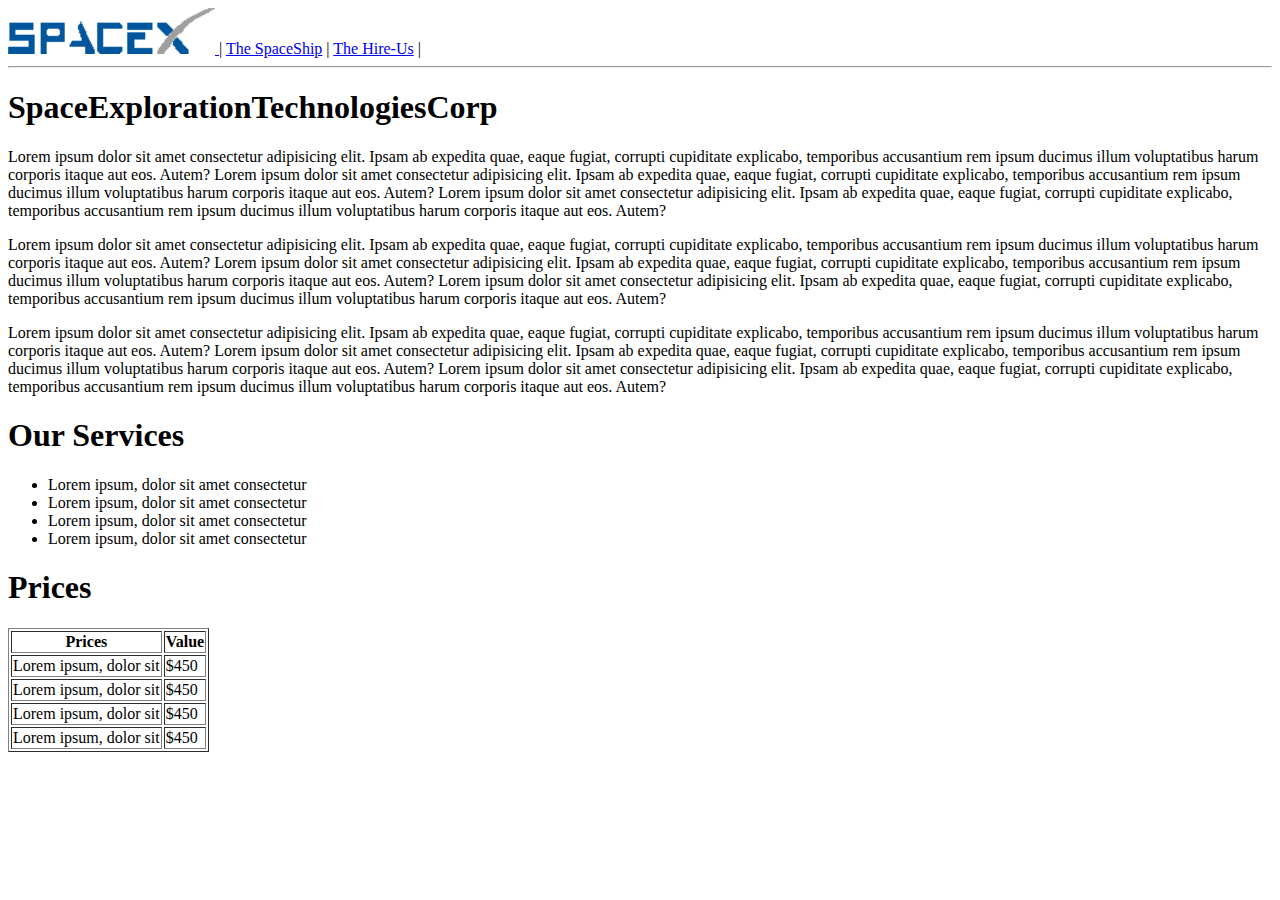
<file: criando-um-site/index.html>
<!DOCTYPE html>
<html lang="pt-br">
  <head>
    <title>SpaceX</title>
  </head>
  <body>
    <header>
      <nav>
        <a href="index.html">
          <img src="logo.png" alt="" />
        </a>
        |
        <a href="spaceship.html">The SpaceShip</a>
        |
        <a href="hire-us.html">The Hire-Us</a>
        |
      </nav>
      <hr />
    </header>
    <section>
      <section>
        <h1>SpaceExplorationTechnologiesCorp</h1>
        <p>
          Lorem ipsum dolor sit amet consectetur adipisicing elit. Ipsam ab
          expedita quae, eaque fugiat, corrupti cupiditate explicabo, temporibus
          accusantium rem ipsum ducimus illum voluptatibus harum corporis itaque
          aut eos. Autem? Lorem ipsum dolor sit amet consectetur adipisicing
          elit. Ipsam ab expedita quae, eaque fugiat, corrupti cupiditate
          explicabo, temporibus accusantium rem ipsum ducimus illum voluptatibus
          harum corporis itaque aut eos. Autem? Lorem ipsum dolor sit amet
          consectetur adipisicing elit. Ipsam ab expedita quae, eaque fugiat,
          corrupti cupiditate explicabo, temporibus accusantium rem ipsum
          ducimus illum voluptatibus harum corporis itaque aut eos. Autem?
        </p>
        <p>
          Lorem ipsum dolor sit amet consectetur adipisicing elit. Ipsam ab
          expedita quae, eaque fugiat, corrupti cupiditate explicabo, temporibus
          accusantium rem ipsum ducimus illum voluptatibus harum corporis itaque
          aut eos. Autem? Lorem ipsum dolor sit amet consectetur adipisicing
          elit. Ipsam ab expedita quae, eaque fugiat, corrupti cupiditate
          explicabo, temporibus accusantium rem ipsum ducimus illum voluptatibus
          harum corporis itaque aut eos. Autem? Lorem ipsum dolor sit amet
          consectetur adipisicing elit. Ipsam ab expedita quae, eaque fugiat,
          corrupti cupiditate explicabo, temporibus accusantium rem ipsum
          ducimus illum voluptatibus harum corporis itaque aut eos. Autem?
        </p>
        <p>
          Lorem ipsum dolor sit amet consectetur adipisicing elit. Ipsam ab
          expedita quae, eaque fugiat, corrupti cupiditate explicabo, temporibus
          accusantium rem ipsum ducimus illum voluptatibus harum corporis itaque
          aut eos. Autem? Lorem ipsum dolor sit amet consectetur adipisicing
          elit. Ipsam ab expedita quae, eaque fugiat, corrupti cupiditate
          explicabo, temporibus accusantium rem ipsum ducimus illum voluptatibus
          harum corporis itaque aut eos. Autem? Lorem ipsum dolor sit amet
          consectetur adipisicing elit. Ipsam ab expedita quae, eaque fugiat,
          corrupti cupiditate explicabo, temporibus accusantium rem ipsum
          ducimus illum voluptatibus harum corporis itaque aut eos. Autem?
        </p>
      </section>
      <section>
        <h1>Our Services</h1>
        <ul>
          <li>Lorem ipsum, dolor sit amet consectetur</li>
          <li>Lorem ipsum, dolor sit amet consectetur</li>
          <li>Lorem ipsum, dolor sit amet consectetur</li>
          <li>Lorem ipsum, dolor sit amet consectetur</li>
        </ul>
      </section>
      <section>
        <h1>Prices</h1>
        <table border="1">
          <thead>
            <th>Prices</th>
            <th>Value</th>
          </thead>
          <tbody>
            <tr>
              <td>Lorem ipsum, dolor sit</td>
              <td>$450</td>
            </tr>
            <tr>
              <td>Lorem ipsum, dolor sit</td>
              <td>$450</td>
            </tr>
            <tr>
              <td>Lorem ipsum, dolor sit</td>
              <td>$450</td>
            </tr>
            <tr>
              <td>Lorem ipsum, dolor sit</td>
              <td>$450</td>
            </tr>
          </tbody>
        </table>
      </section>
    </section>
  </body>
</html>
</file>
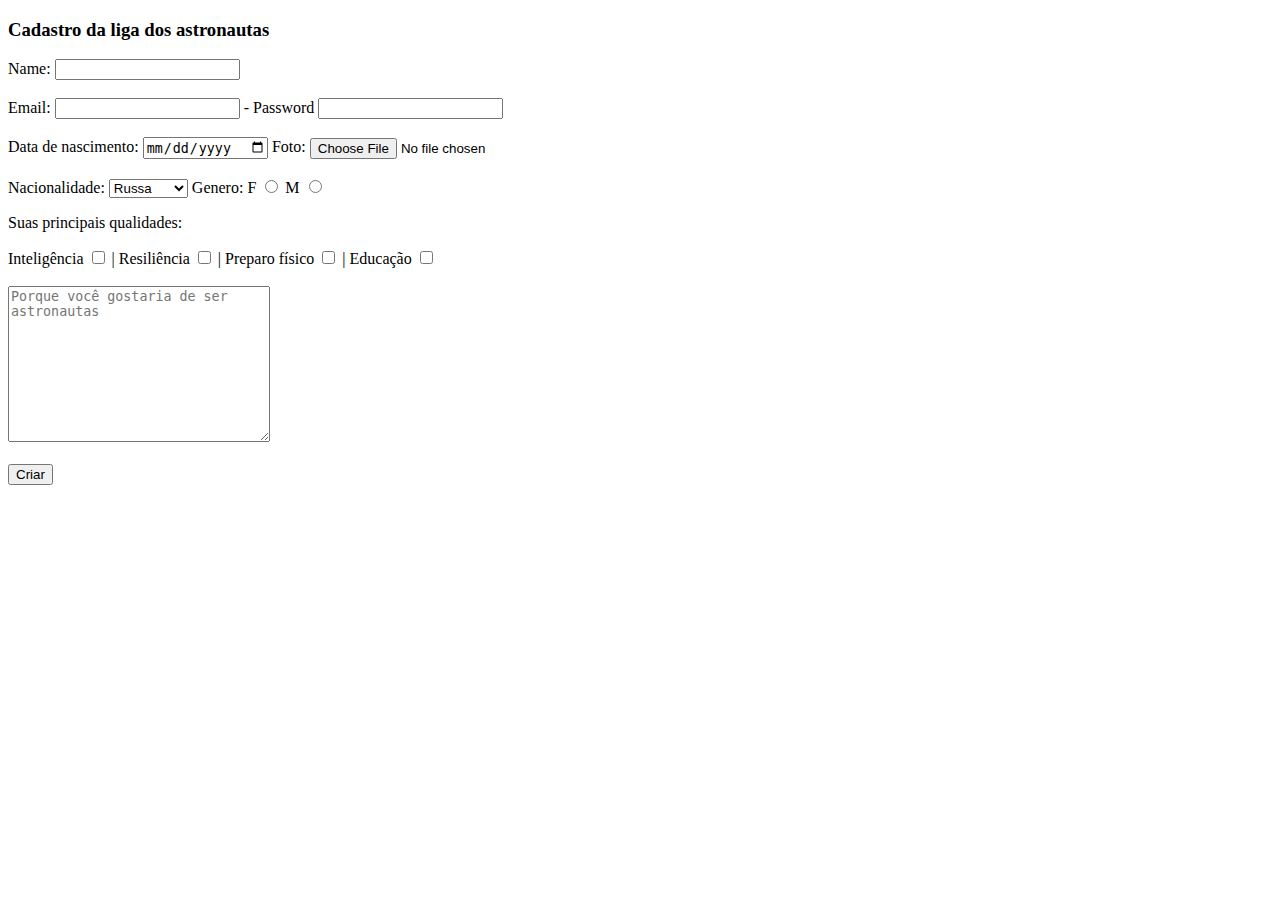
<file: exercicio-criando-form/index.html>
<!DOCTYPE html>
<html lang="pt-br">
  <head>
    <title>Exercicio - criando form</title>
  </head>
  <body>
    <h3>Cadastro da liga dos astronautas</h3>
    <form action="#">
      <div>
        <label for="name">Name:</label>
        <input type="text" id="name" name="name" />
      </div>
      <br />
      <div>
        <label for="email">Email:</label>
        <input type="email" id="email" name="email" />
        <label for="password">- Password</label>
        <input type="password" id="password" name="password" />
      </div>
      <br />
      <div>
        <label for="birthday">Data de nascimento:</label>
        <input type="date" name="birthday" id="birthday" />
        <label for="photo">Foto:</label>
        <input type="file" name="photo" id="photo" />
      </div>
      <br />
      <div>
        <label for="nationality">Nacionalidade:</label>
        <select name="nationality" id="nationality">
          <option value="russian">Russa</option>
          <option value="american">Amricana</option>
          <option value="brasilian">Brasileira</option>
        </select>
        Genero:
        <label for="female">F</label>
        <input type="radio" name="gender" id="female" value="female" />
        <label for="female">M</label>
        <input type="radio" name="gender" id="male" value="male" />
      </div>
      <div>
        <p>Suas principais qualidades:</p>
        <label for="int">Inteligência</label>
        <input type="checkbox" name="int" id="int" /> |
        <label for="res">Resiliência</label>
        <input type="checkbox" name="res" id="res" /> |
        <label for="physic">Preparo físico</label>
        <input type="checkbox" name="physic" id="physic" /> |
        <label for="edu">Educação</label>
        <input type="checkbox" name="edu" id="edu" />
      </div>
      <br />
      <div>
        <textarea
          name="description"
          id="description"
          cols="30"
          rows="10"
          placeholder="Porque você gostaria de ser astronautas"
        ></textarea>
      </div>
      <br />
      <div>
        <input type="submit" value="Criar" />
      </div>
    </form>
  </body>
</html>
</file>
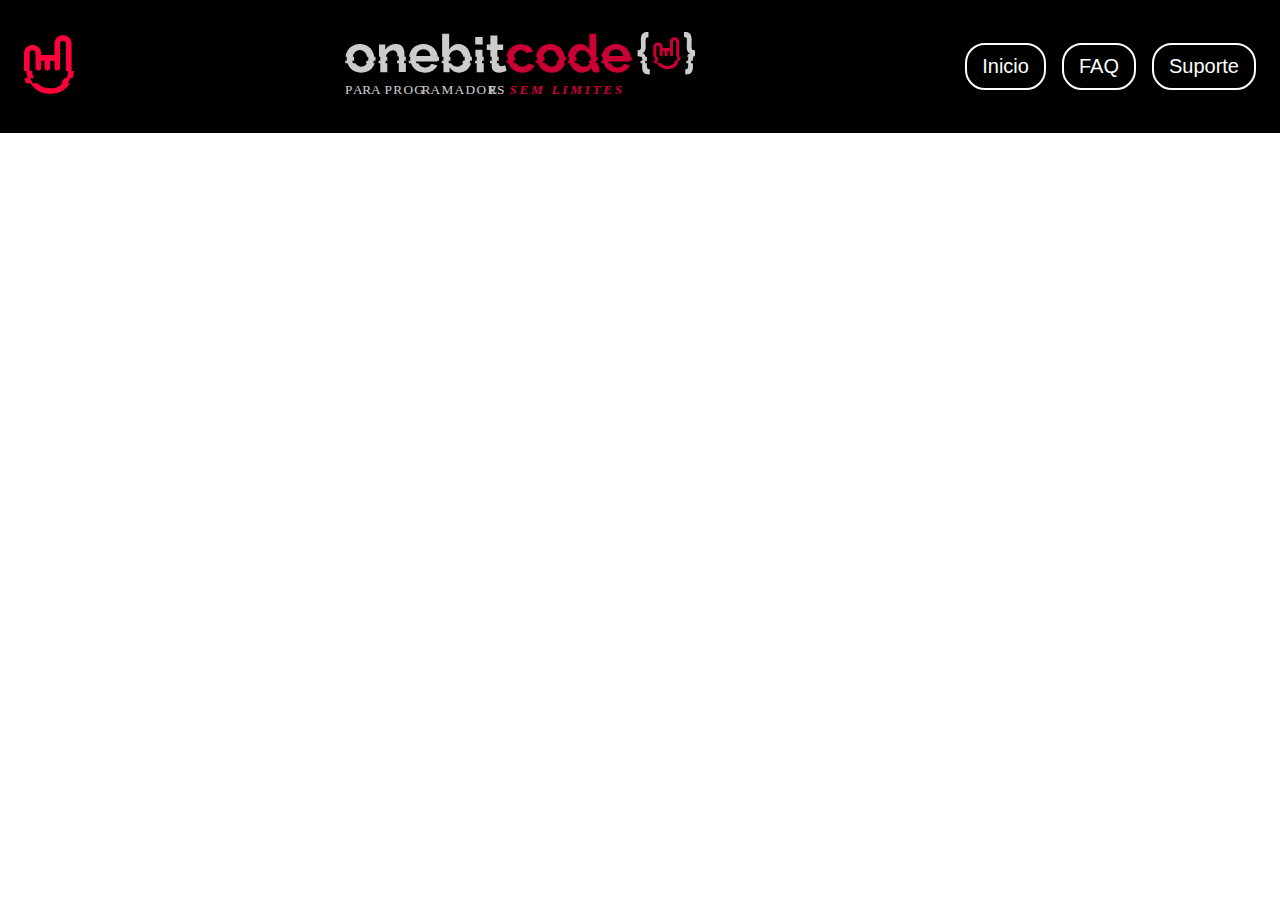
<file: exercicio-flexbox/index.html>
<!DOCTYPE html>
<html lang="pt-br">
  <head>
    <meta charset="UTF-8" />
    <meta http-equiv="X-UA-Compatible" content="IE=edge" />
    <meta name="viewport" content="width=device-width, initial-scale=1.0" />
    <link rel="stylesheet" href="./style.css" />
    <title>Exercicio Flex-box</title>
  </head>
  <body>
    <header>
      <picture>
        <img class="logo" src="./imagens/iconrock-red.svg" alt="icone" />
      </picture>
      <picture>
        <img class="chamada" src="./imagens/logo-onebitcode.svg" alt="" />
      </picture>
      <div class="buttons">
        <a href="#">Inicio</a>
        <a href="#">FAQ</a>
        <a href="#">Suporte</a>
      </div>
    </header>
  </body>
</html>
</file>
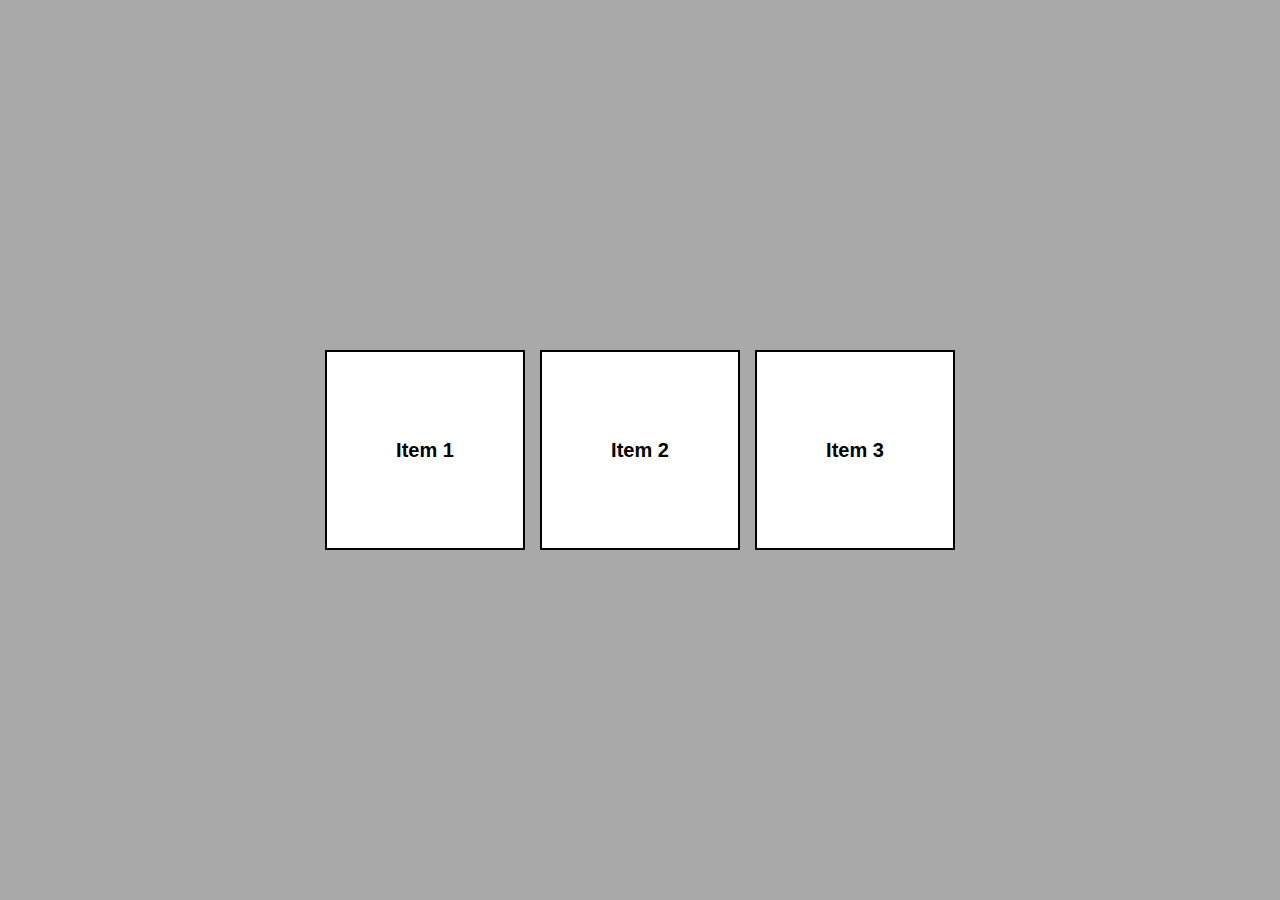
<file: flexbox/index.html>
<!DOCTYPE html>
<html lang="pt-br">
  <head>
    <meta charset="UTF-8" />
    <meta http-equiv="X-UA-Compatible" content="IE=edge" />
    <meta name="viewport" content="width=device-width, initial-scale=1.0" />
    <link rel="stylesheet" href="./style.css" />
    <title>Flex-box</title>
  </head>
  <body>
    <div class="container">
      <div class="item">
        <p>Item 1</p>
      </div>
      <div class="item">
        <p>Item 2</p>
      </div>
      <div class="item">
        <p>Item 3</p>
      </div>
    </div>
  </body>
</html>
</file>
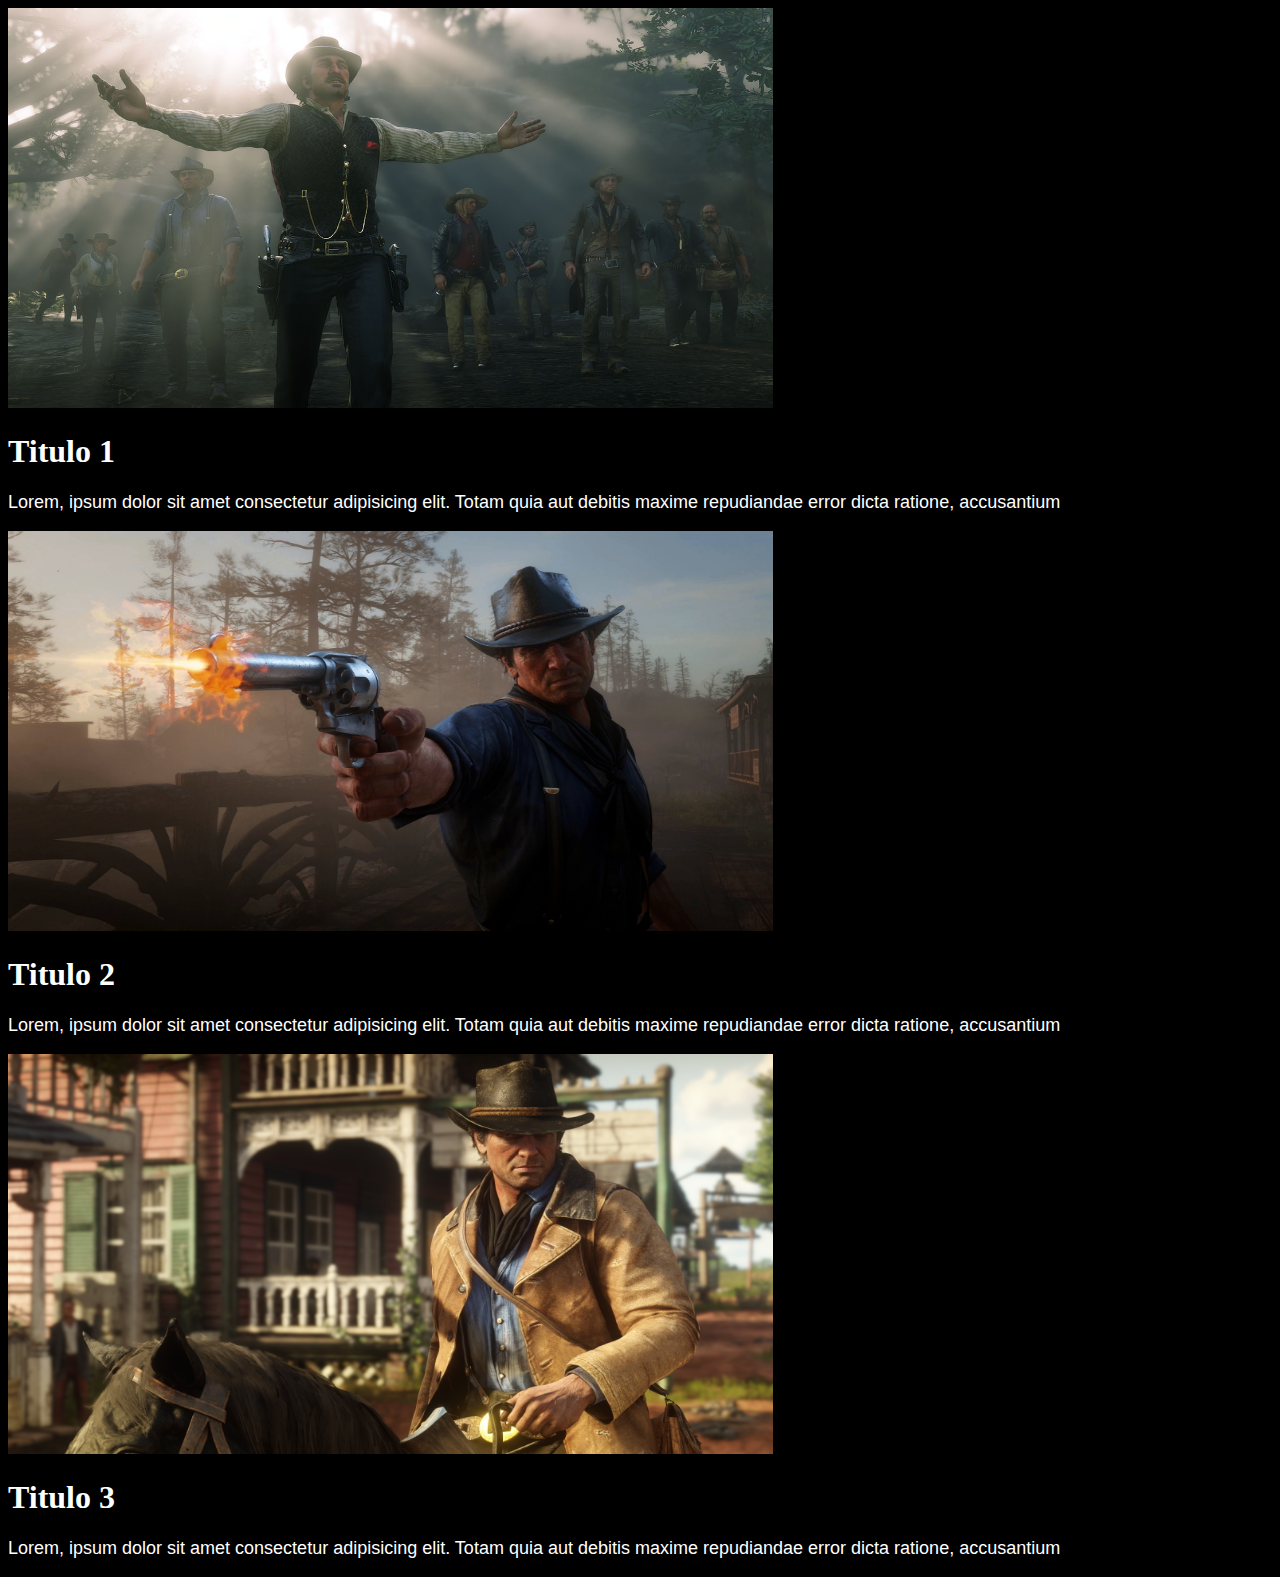
<file: responsividade/index.html>
<!DOCTYPE html>
<html lang="pt-br">
  <head>
    <meta charset="UTF-8" />
    <meta http-equiv="X-UA-Compatible" content="IE=edge" />
    <meta name="viewport" content="width=device-width, initial-scale=1.0" />
    <link rel="stylesheet" href="./style.css" />
    <title>Responsividade</title>
  </head>
  <body>
    <picture>
      <img class="img-content" src="./1.jpg" alt="Imagem 1" />
    </picture>
    <h1>Titulo 1</h1>
    <p class="text-content">
      Lorem, ipsum dolor sit amet consectetur adipisicing elit. Totam quia aut
      debitis maxime repudiandae error dicta ratione, accusantium
    </p>
    <picture>
      <img class="img-content" src="./2.jpg" alt="Imagem 2" />
    </picture>
    <h1>Titulo 2</h1>
    <p class="text-content">
      Lorem, ipsum dolor sit amet consectetur adipisicing elit. Totam quia aut
      debitis maxime repudiandae error dicta ratione, accusantium
    </p>
    <picture>
      <img class="img-content" src="./3.jpg" alt="Imagem 3" />
    </picture>
    <h1>Titulo 3</h1>
    <p class="text-content">
      Lorem, ipsum dolor sit amet consectetur adipisicing elit. Totam quia aut
      debitis maxime repudiandae error dicta ratione, accusantium
    </p>
  </body>
</html>
</file>
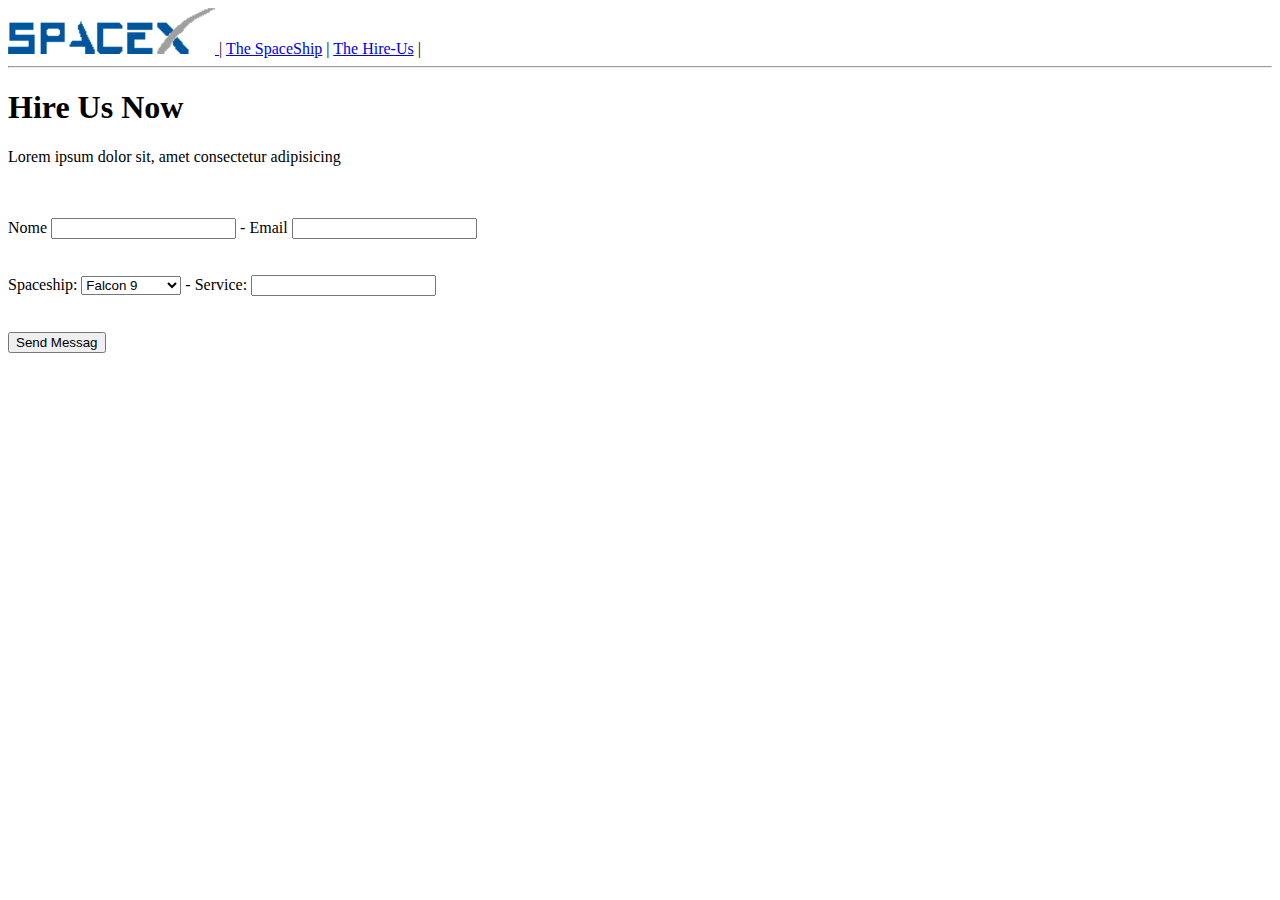
<file: criando-um-site/hire-us.html>
<!DOCTYPE html>
<html lang="en">
  <head>
    <title>SpaceX</title>
  </head>
  <body>
    <header>
      <nav>
        <a href="index.html">
          <img src="logo.png" alt="" />
        </a>
        |
        <a href="spaceship.html">The SpaceShip</a>
        |
        <a href="hire-us.html">The Hire-Us</a>
        |
      </nav>
      <hr />
    </header>
    <section>
      <h1>Hire Us Now</h1>
      <p>Lorem ipsum dolor sit, amet consectetur adipisicing</p>
    </section>
    <br /><br />
    <section>
      <form>
        <div>
          <label for="Name">Nome</label>
          <input type="text" id="name" name="name" />
          <label for="Email:">- Email</label>
          <input type="text" id="email" name="email" />
        </div>
        <br /><br />
        <div>
          <label for="spaceship">Spaceship:</label>
          <select name="spaceship" id="spaceship">
            <option value="falcon_9">Falcon 9</option>
            <option value="falcon_heavy">Falcon Helvy</option>
          </select>
          -
          <label for="service">Service:</label>
          <input type="search" name="service" id="service" list="services" />
          <datalist id="services">
            <option value="1"></option>
            <option value="2"></option>
            <option value="3"></option>
            <option value="4"></option>
            <option value="5"></option>
            <option value="6"></option>
          </datalist>
        </div>
        <br /><br />
        <div>
          <input type="submit" name="" value="Send Messag" />
        </div>
      </form>
    </section>
  </body>
</html>
</file>
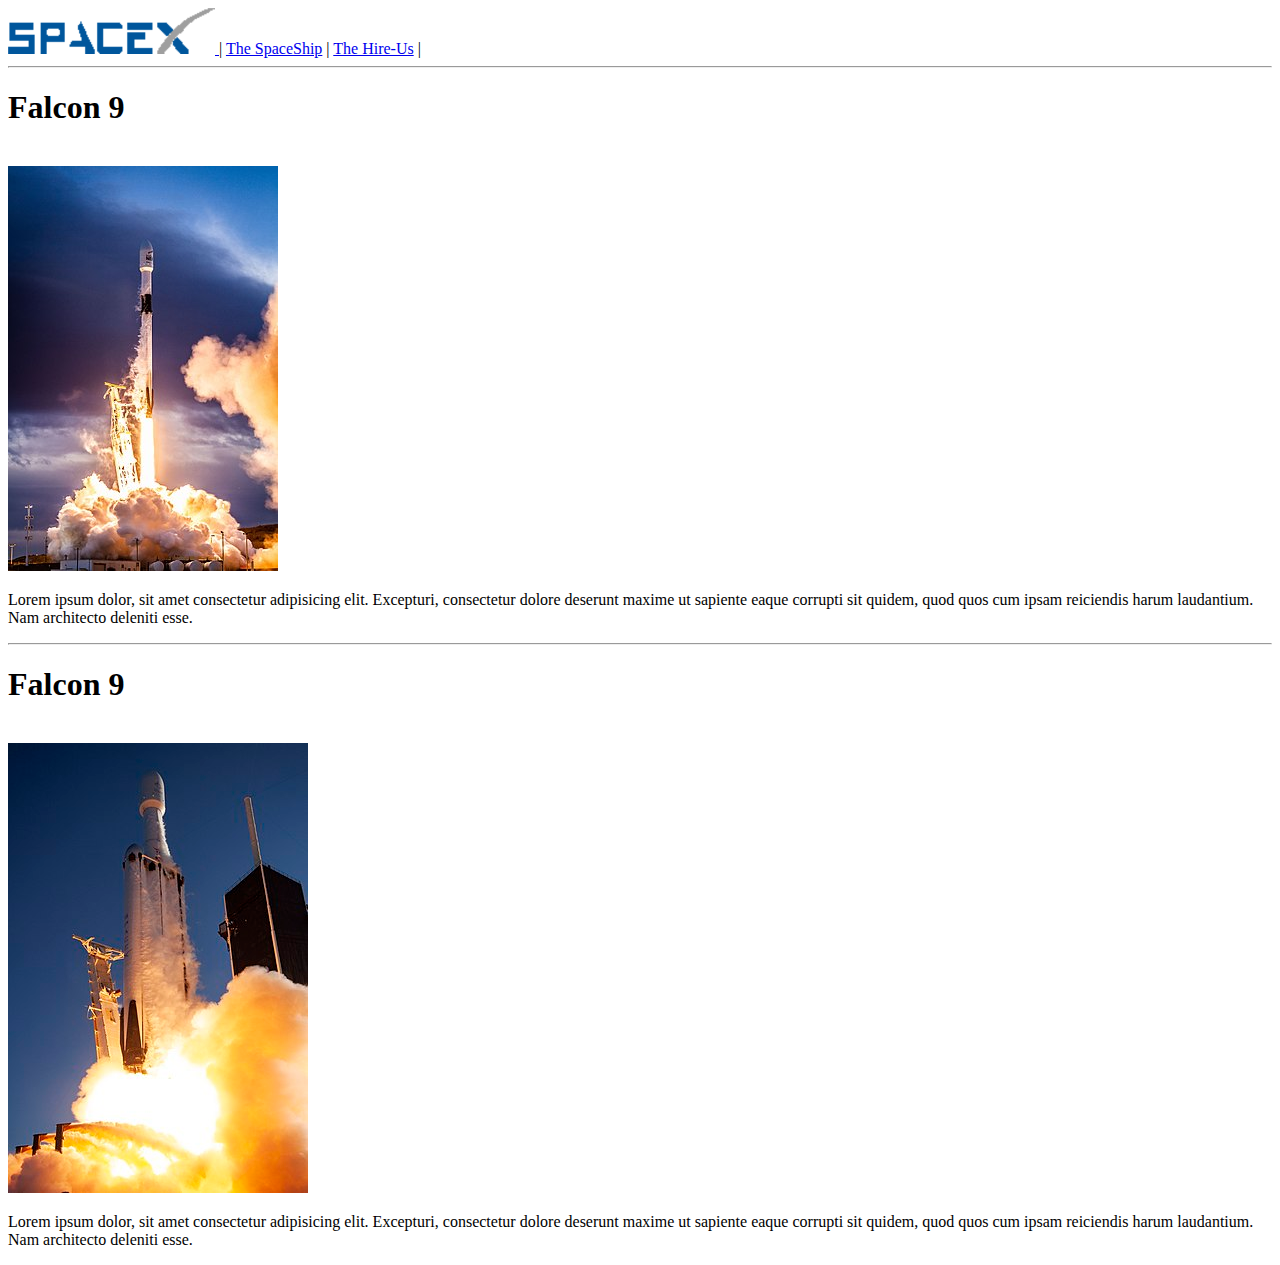
<file: criando-um-site/spaceship.html>
<!DOCTYPE html>
<html lang="en">
  <head>
    <title>SpaceX</title>
  </head>
  <body>
    <header>
      <nav>
        <a href="index.html">
          <img src="logo.png" alt="" />
        </a>
        |
        <a href="spaceship.html">The SpaceShip</a>
        |
        <a href="hire-us.html">The Hire-Us</a>
        |
      </nav>
      <hr />
    </header>
    <section>
      <section>
        <h1>Falcon 9</h1>
        <br />
        <img src="falcon_9.jpg" alt="" />
        <p>
          Lorem ipsum dolor, sit amet consectetur adipisicing elit. Excepturi,
          consectetur dolore deserunt maxime ut sapiente eaque corrupti sit
          quidem, quod quos cum ipsam reiciendis harum laudantium. Nam
          architecto deleniti esse.
        </p>
      </section>
      <hr />
      <section>
        <h1>Falcon 9</h1>
        <br />
        <img src="falcon_heavy.jpg" alt="" />
        <p>
          Lorem ipsum dolor, sit amet consectetur adipisicing elit. Excepturi,
          consectetur dolore deserunt maxime ut sapiente eaque corrupti sit
          quidem, quod quos cum ipsam reiciendis harum laudantium. Nam
          architecto deleniti esse.
        </p>
      </section>
    </section>
  </body>
</html>
</file>
<file: exercicio-flexbox/style.css>
* {
  margin: 0;
  padding: 0;
  box-sizing: border-box;
}

header {
  align-items: center;
  background-color: #000;
  padding: 2rem 1.5rem;
  display: flex;
  justify-content: space-between;
}

.logo {
  width: 50px;
}

.chamada {
  width: 350px;
}

.buttons {
  display: flex;
  gap: 1rem;
}

a {
  border: solid 2px #fff;
  border-radius: 20px;
  padding: 10px 15px;
  color: #fff;
  font-family: Arial;
  font-size: 20px;
  text-decoration: none;
  cursor: pointer;
  transition: 0.4s;
}

a:hover {
  border: solid 2px #ff0044;
}
</file>
<file: flexbox/style.css>
* {
  margin: 0;
  padding: 0;
  box-sizing: border-box;
}

.container {
  background-color: darkgray;
  min-height: 100vh;
  display: flex;
  gap: 0px 15px;
  justify-content: center;
  align-items: center;
  flex-wrap: wrap;
}

.item {
  background-color: white;
  border: solid 2px black;
  font-size: 20px;
  font-weight: 700;
  font-family: Arial;
  height: 200px;
  width: 200px;
  display: flex;
  align-items: center;
  justify-content: center;
}
</file>
<file: responsividade/style.css>
body {
  background-color: #000;
  color: #fff;
}

.img-content {
  width: 765px;
  height: 400px;
}

.text-content {
  font-family: Arial;
  font-size: 18px;
}

/* @media (max-width: 795px) {
  .img-content {
    width: 500px;
  }

  .text-content {
    font-size: 16px;
  }
}

@media (max-width: 510px) {
  .img-content {
    width: 100%;
    height: auto;
  }
}

@media (max-width: 420px) {
  .text-content {
    text-align: center;
  }
} */

@media (max-width: 790px) {
  .img-content {
    width: 90%;
    height: auto;
  }
}

@media (max-width: 425px) {
  .img-content {
    width: 100%;
    height: auto;
  }

  h1 {
    text-align: center;
  }

  .text-content {
    font-size: 18px;
    text-align: center;
  }
}

@media (max-width: 328px) {
  .text-content {
    font-size: 14px;
  }
}
</file>
